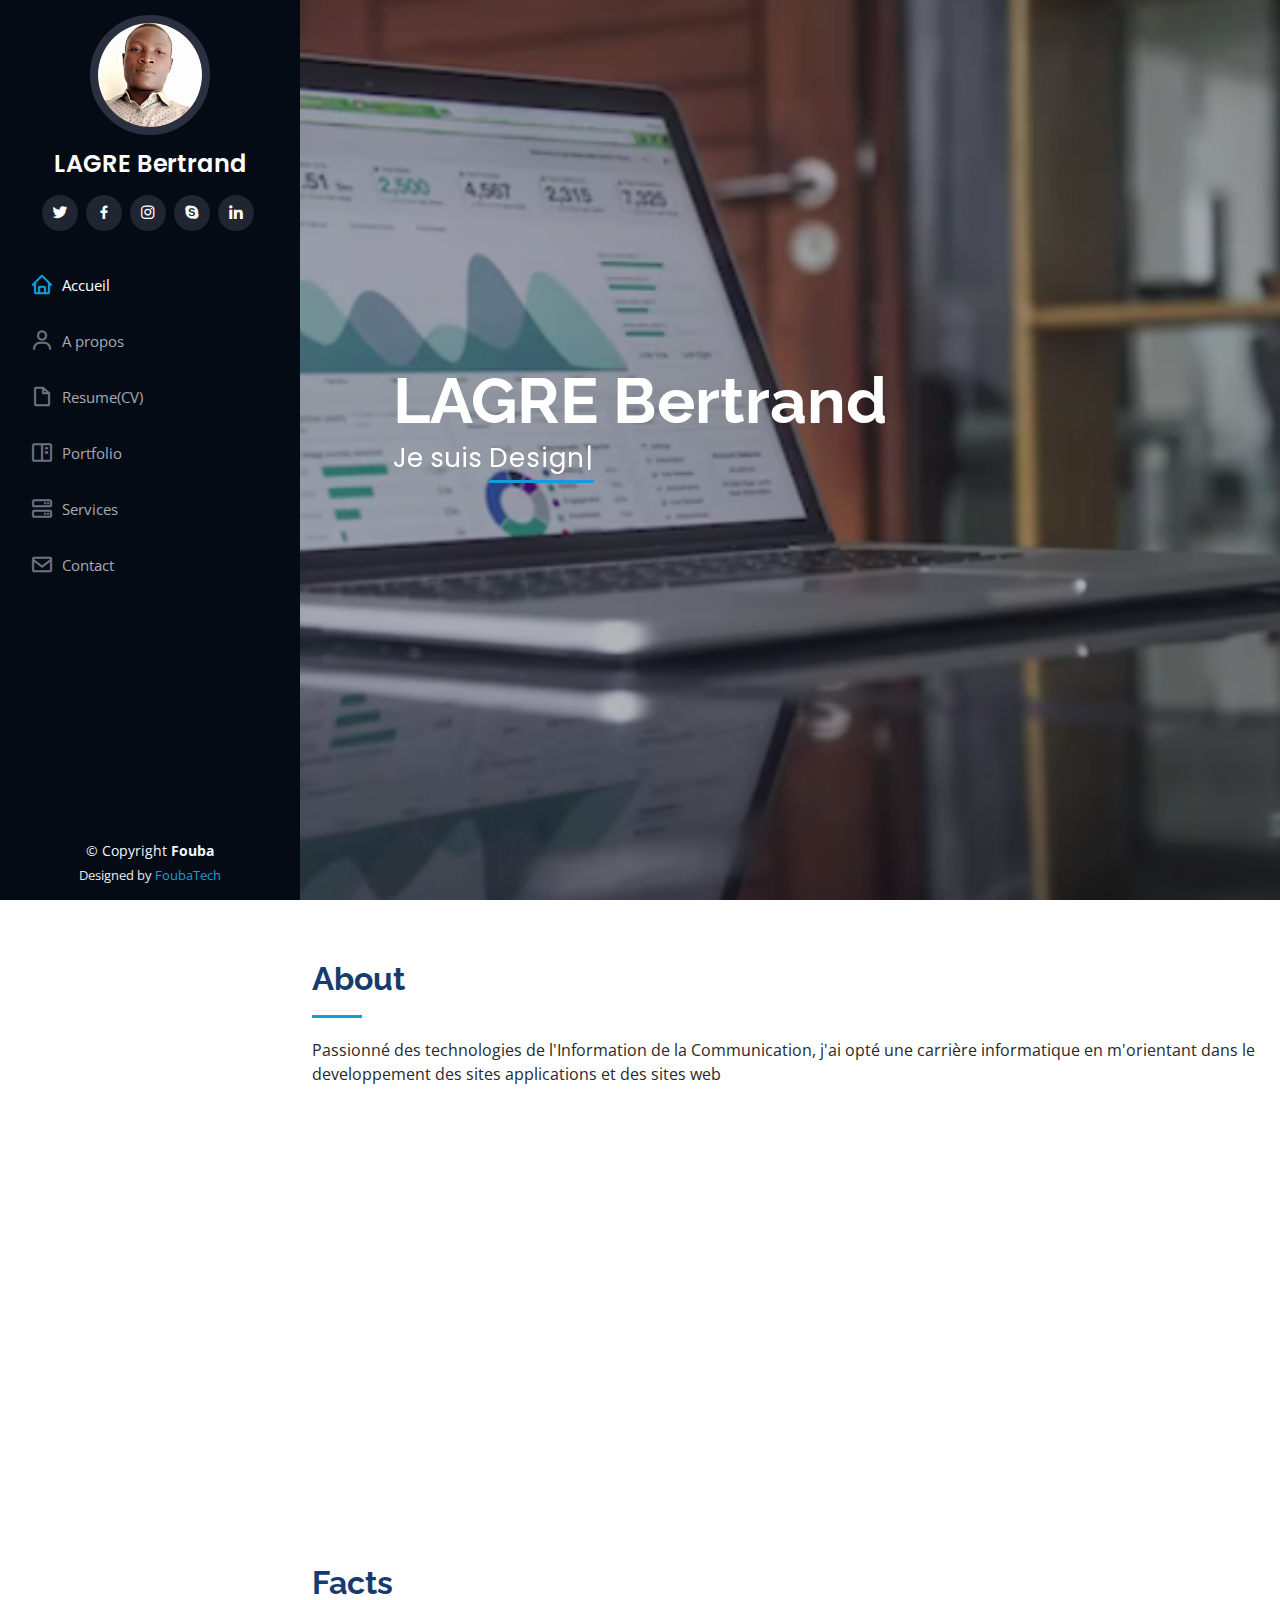
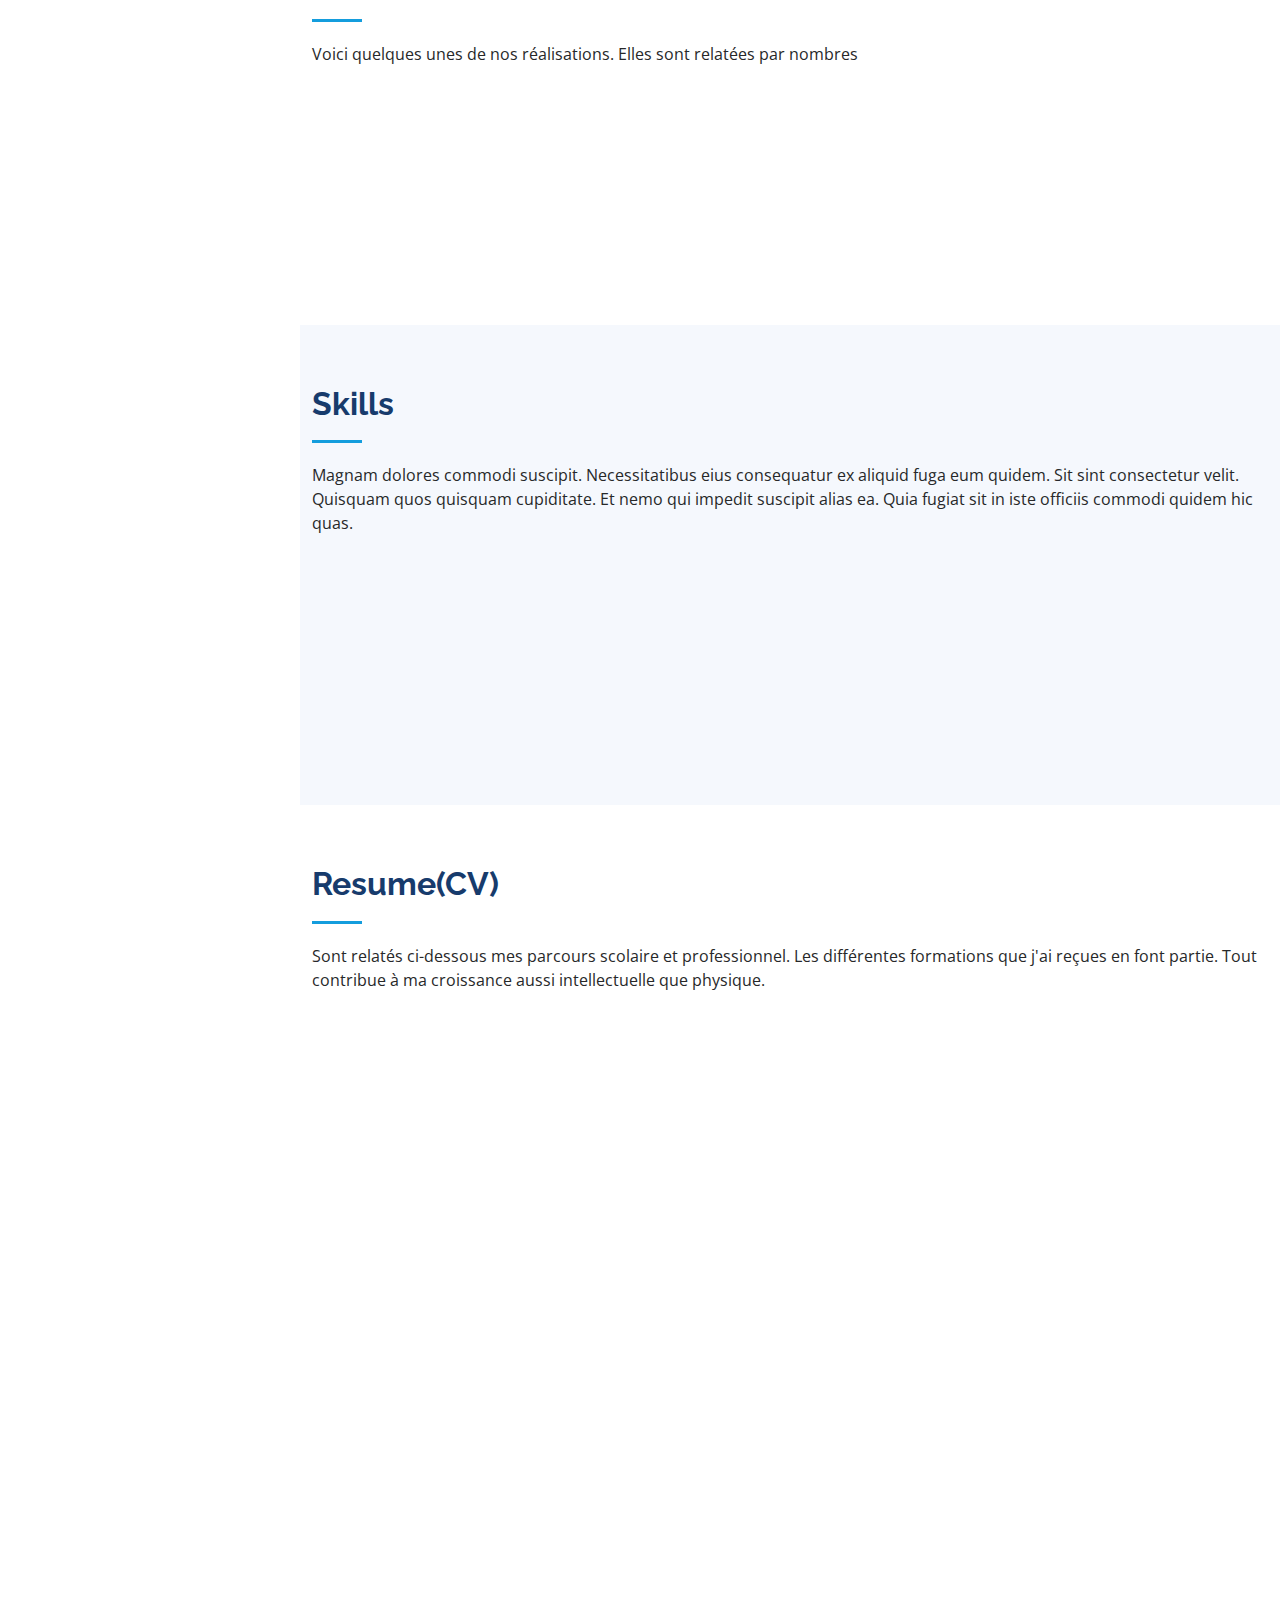
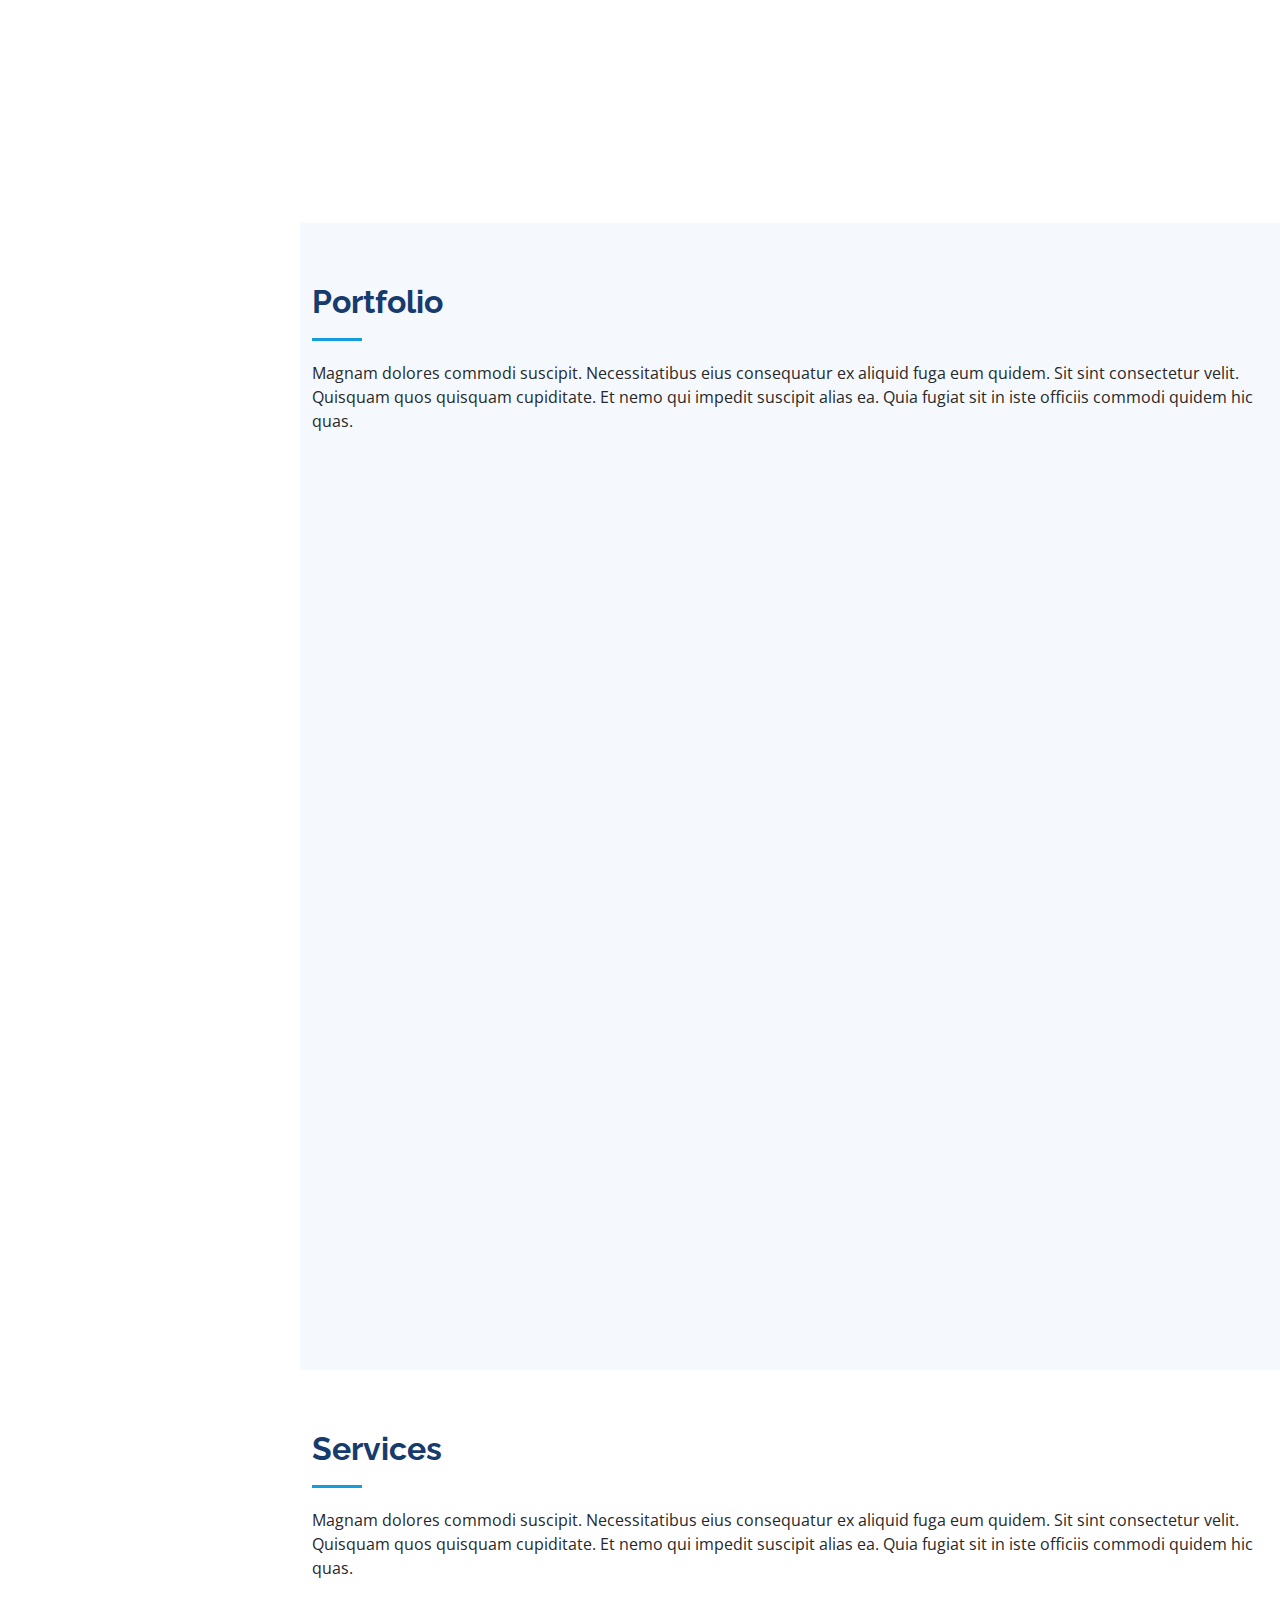
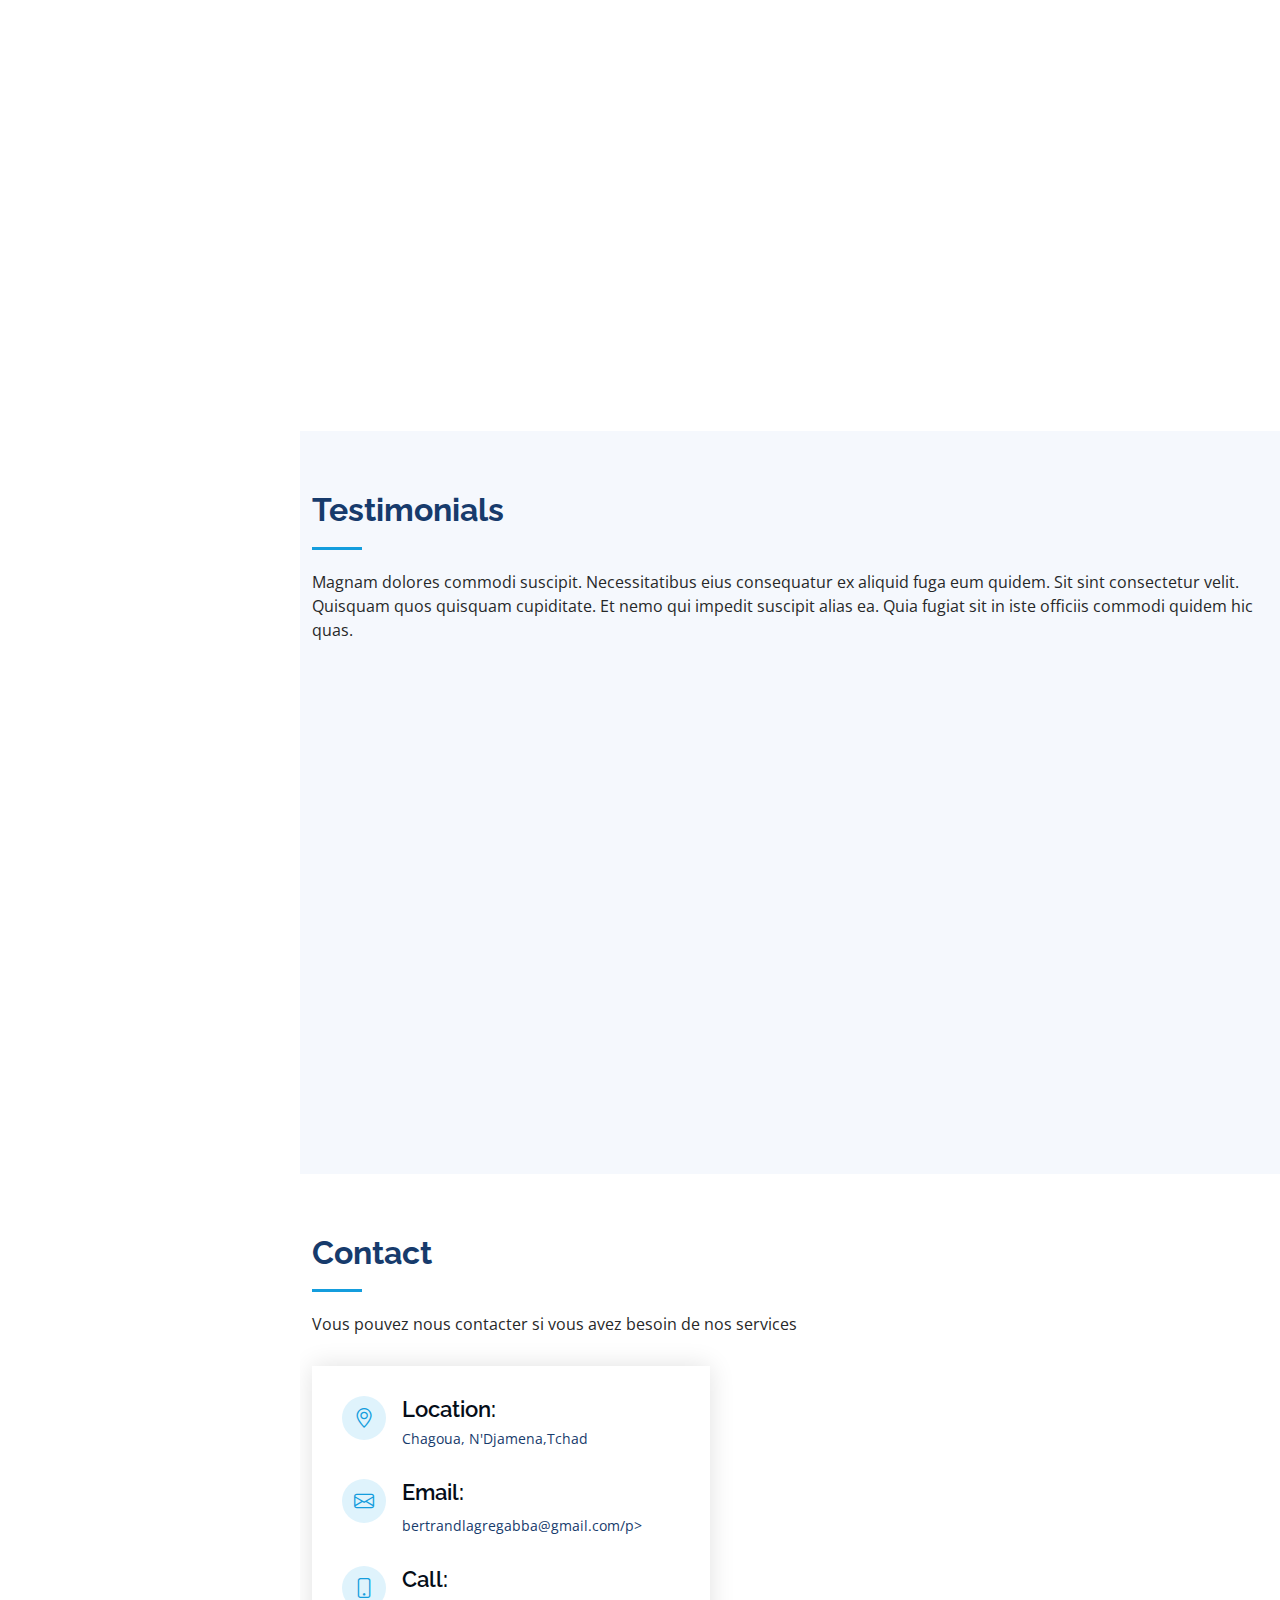
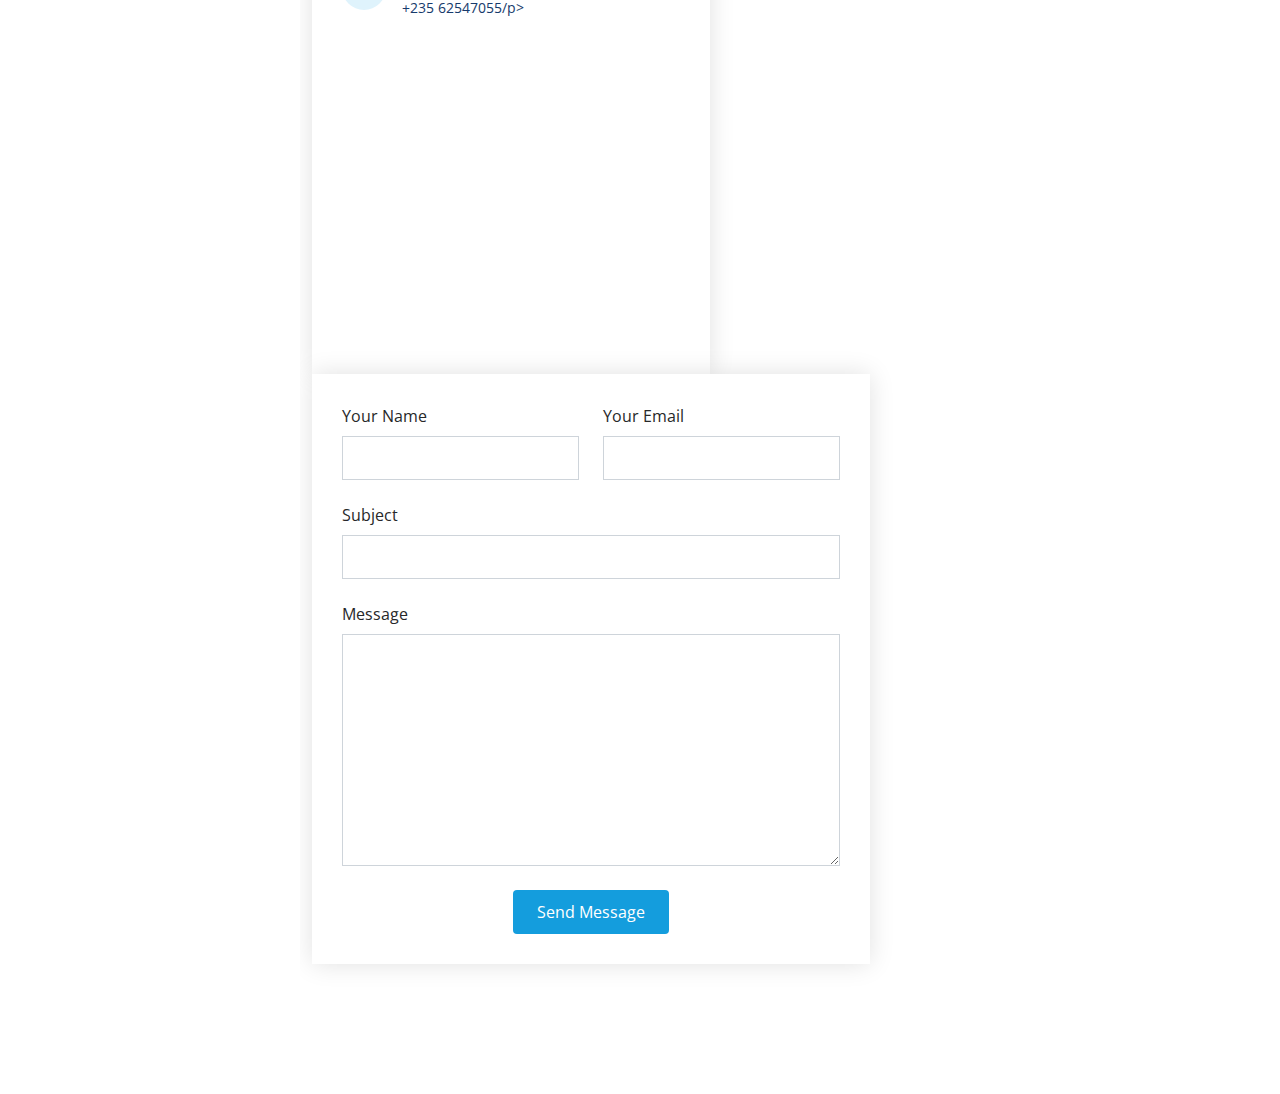
<file: index.html>
<!DOCTYPE html>
<html lang="en">

<head>
  <meta charset="utf-8">
  <meta content="width=device-width, initial-scale=1.0" name="viewport">

  <title>LAGRE-Page</title>
  <meta content="" name="description">
  <meta content="" name="keywords">

  <!-- Favicons -->
  <link href="assets/img/favicon.png" rel="icon">
  <link href="assets/img/apple-touch-icon.png" rel="apple-touch-icon">

  <!-- Google Fonts -->
  <link href="https://fonts.googleapis.com/css?family=Open+Sans:300,300i,400,400i,600,600i,700,700i|Raleway:300,300i,400,400i,500,500i,600,600i,700,700i|Poppins:300,300i,400,400i,500,500i,600,600i,700,700i" rel="stylesheet">

  <!-- Vendor CSS Files -->
  <link href="assets/vendor/aos/aos.css" rel="stylesheet">
  <link href="assets/vendor/bootstrap/css/bootstrap.min.css" rel="stylesheet">
  <link href="assets/vendor/bootstrap-icons/bootstrap-icons.css" rel="stylesheet">
  <link href="assets/vendor/boxicons/css/boxicons.min.css" rel="stylesheet">
  <link href="assets/vendor/glightbox/css/glightbox.min.css" rel="stylesheet">
  <link href="assets/vendor/swiper/swiper-bundle.min.css" rel="stylesheet">

  <!-- Template Main CSS File -->
  <link href="assets/css/style.css" rel="stylesheet">

  <!-- =======================================================
  * Template Name: iPortfolio - v3.10.0
  * Template URL: https://bootstrapmade.com/iportfolio-bootstrap-portfolio-websites-template/
  * Author: BootstrapMade.com
  * License: https://bootstrapmade.com/license/
  ======================================================== -->
</head>

<body>

  <!-- ======= Mobile nav toggle button ======= -->
  <i class="bi bi-list mobile-nav-toggle d-xl-none"></i>

  <!-- ======= Header ======= -->
  <header id="header">
    <div class="d-flex flex-column">

      <div class="profile">
        <img src="assets/img/profile-img.jpg" alt="" class="img-fluid rounded-circle">
        <h1 class="text-light"><a href="index.html">LAGRE Bertrand</a></h1>
        <div class="social-links mt-3 text-center">
          <a href="https://twitter.com/lagrebertrand" class="twitter"><i class="bx bxl-twitter"></i></a>
          <a href="https://www.facebook.com/bertrand.lagregabba" class="facebook"><i class="bx bxl-facebook"></i></a>
          <a href="#" class="instagram"><i class="bx bxl-instagram"></i></a>
          <a href="#" class="google-plus"><i class="bx bxl-skype"></i></a>
          <a href="https://td.linkedin.com/in/lagr%C3%A9-bertrand-271647238" class="linkedin"><i class="bx bxl-linkedin"></i></a>
        </div>
      </div>

      <nav id="navbar" class="nav-menu navbar">
        <ul>
          <li><a href="#hero" class="nav-link scrollto active"><i class="bx bx-home"></i> <span>Accueil</span></a></li>
          <li><a href="#about" class="nav-link scrollto"><i class="bx bx-user"></i> <span>A propos</span></a></li>
          <li><a href="#resume" class="nav-link scrollto"><i class="bx bx-file-blank"></i> <span>Resume(CV)</span></a></li>
          <li><a href="#portfolio" class="nav-link scrollto"><i class="bx bx-book-content"></i> <span>Portfolio</span></a></li>
          <li><a href="#services" class="nav-link scrollto"><i class="bx bx-server"></i> <span>Services</span></a></li>
          <li><a href="#contact" class="nav-link scrollto"><i class="bx bx-envelope"></i> <span>Contact</span></a></li>
        </ul>
      </nav><!-- .nav-menu -->
    </div>
  </header><!-- End Header -->

  <!-- ======= Hero Section ======= -->
  <section id="hero" class="d-flex flex-column justify-content-center align-items-center">
    <div class="hero-container" data-aos="fade-in">
      <h1>LAGRE Bertrand</h1>
      <p>Je suis  <span class="typed" data-typed-items="Designer, Developpeur, Freelancer"></span></p>
    </div>
  </section><!-- End Hero -->

  <main id="main">

    <!-- ======= About Section ======= -->
    <section id="about" class="about">
      <div class="container">

        <div class="section-title">
          <h2>About</h2>
          <p>Passionné des technologies de l'Information de la Communication, j'ai opté une carrière  informatique en m'orientant dans le developpement des sites applications et des sites web</p>
        </div>

        <div class="row">
          <div class="col-lg-4" data-aos="fade-right">
            <img src="assets/img/profile-img.jpg" class="img-fluid" alt="">
          </div>
          <div class="col-lg-8 pt-4 pt-lg-0 content" data-aos="fade-left">
            <h3>UI/UX Designer &amp; Web Developer.</h3>
            <p class="fst-italic">
              Votre image virtuelle est votre image réelle. J'ameliore votre image grâce à l'Infographie
              
            </p>
            <div class="row">
              <div class="col-lg-6">
                <ul>
                  <li><i class="bi bi-chevron-right"></i> <strong>Birthday:</strong> <span>2 November 1992</span></li>
                  <li><i class="bi bi-chevron-right"></i> <strong>Website:</strong> <span>www.example.com</span></li>
                  <li><i class="bi bi-chevron-right"></i> <strong>Phone:</strong> <span>+235 61547055</span></li>
                  <li><i class="bi bi-chevron-right"></i> <strong>City:</strong> <span>N'Djameba, CHAD</span></li>
                </ul>
              </div>
              <div class="col-lg-6">
                <ul>
                  <li><i class="bi bi-chevron-right"></i> <strong>Age:</strong> <span>23</span></li>
                  <li><i class="bi bi-chevron-right"></i> <strong>Degree:</strong> <span>Licence</span></li>
                  <li><i class="bi bi-chevron-right"></i> <strong>PhEmailone:</strong> <span>bertrandlagregabba@gmail.com</span></li>
                  <li><i class="bi bi-chevron-right"></i> <strong>Freelance:</strong> <span>Available</span></li>
                </ul>
              </div>
            </div>
            <p>
              La visibilité d'une entreprise sur le web est devenue une prioprité dans le monde des affaires. Nous sommes disponibles à vous faire un bon referencement web.
              Vous pouvez nous contacter.
             
            </p>
          </div>
        </div>

      </div>
    </section><!-- End About Section -->

    <!-- ======= Facts Section ======= -->
    <section id="facts" class="facts">
      <div class="container">

        <div class="section-title">
          <h2>Facts</h2>
          <p>Voici quelques unes de nos réalisations. Elles sont relatées par nombres</p>
        </div>

        <div class="row no-gutters">

          <div class="col-lg-3 col-md-6 d-md-flex align-items-md-stretch" data-aos="fade-up">
            <div class="count-box">
              <i class="bi bi-emoji-smile"></i>
              <span data-purecounter-start="0" data-purecounter-end="232" data-purecounter-duration="1" class="purecounter"></span>
              <p><strong>Happy Clients</strong> consequuntur quae</p>
            </div>
          </div>

          <div class="col-lg-3 col-md-6 d-md-flex align-items-md-stretch" data-aos="fade-up" data-aos-delay="100">
            <div class="count-box">
              <i class="bi bi-journal-richtext"></i>
              <span data-purecounter-start="0" data-purecounter-end="521" data-purecounter-duration="1" class="purecounter"></span>
              <p><strong>Projects</strong> adipisci atque cum quia aut</p>
            </div>
          </div>

          <div class="col-lg-3 col-md-6 d-md-flex align-items-md-stretch" data-aos="fade-up" data-aos-delay="200">
            <div class="count-box">
              <i class="bi bi-headset"></i>
              <span data-purecounter-start="0" data-purecounter-end="1453" data-purecounter-duration="1" class="purecounter"></span>
              <p><strong>Hours Of Support</strong> aut commodi quaerat</p>
            </div>
          </div>

          <div class="col-lg-3 col-md-6 d-md-flex align-items-md-stretch" data-aos="fade-up" data-aos-delay="300">
            <div class="count-box">
              <i class="bi bi-people"></i>
              <span data-purecounter-start="0" data-purecounter-end="32" data-purecounter-duration="1" class="purecounter"></span>
              <p><strong>Hard Workers</strong> rerum asperiores dolor</p>
            </div>
          </div>

        </div>

      </div>
    </section><!-- End Facts Section -->

    <!-- ======= Skills Section ======= -->
    <section id="skills" class="skills section-bg">
      <div class="container">

        <div class="section-title">
          <h2>Skills</h2>
          <p>Magnam dolores commodi suscipit. Necessitatibus eius consequatur ex aliquid fuga eum quidem. Sit sint consectetur velit. Quisquam quos quisquam cupiditate. Et nemo qui impedit suscipit alias ea. Quia fugiat sit in iste officiis commodi quidem hic quas.</p>
        </div>

        <div class="row skills-content">

          <div class="col-lg-6" data-aos="fade-up">

            <div class="progress">
              <span class="skill">HTML <i class="val">100%</i></span>
              <div class="progress-bar-wrap">
                <div class="progress-bar" role="progressbar" aria-valuenow="100" aria-valuemin="0" aria-valuemax="100"></div>
              </div>
            </div>

            <div class="progress">
              <span class="skill">CSS <i class="val">90%</i></span>
              <div class="progress-bar-wrap">
                <div class="progress-bar" role="progressbar" aria-valuenow="90" aria-valuemin="0" aria-valuemax="100"></div>
              </div>
            </div>

            <div class="progress">
              <span class="skill">JavaScript <i class="val">75%</i></span>
              <div class="progress-bar-wrap">
                <div class="progress-bar" role="progressbar" aria-valuenow="75" aria-valuemin="0" aria-valuemax="100"></div>
              </div>
            </div>

          </div>

          <div class="col-lg-6" data-aos="fade-up" data-aos-delay="100">

            <div class="progress">
              <span class="skill">Python<i class="val">70%</i></span>
              <div class="progress-bar-wrap">
                <div class="progress-bar" role="progressbar" aria-valuenow="80" aria-valuemin="0" aria-valuemax="100"></div>
              </div>
            </div>

            <div class="progress">
              <span class="skill">WordPress/CMS <i class="val">90%</i></span>
              <div class="progress-bar-wrap">
                <div class="progress-bar" role="progressbar" aria-valuenow="90" aria-valuemin="0" aria-valuemax="100"></div>
              </div>
            </div>

            <div class="progress">
              <span class="skill">Photoshop <i class="val">55%</i></span>
              <div class="progress-bar-wrap">
                <div class="progress-bar" role="progressbar" aria-valuenow="55" aria-valuemin="0" aria-valuemax="100"></div>
              </div>
            </div>

          </div>

        </div>

      </div>
    </section><!-- End Skills Section -->

    <!-- ======= Resume Section ======= -->
    <section id="resume" class="resume">
      <div class="container">

        <div class="section-title">
          <h2>Resume(CV)</h2>
          <p>Sont relatés ci-dessous mes parcours scolaire et professionnel.  Les différentes formations que j'ai reçues en font partie. Tout contribue à ma croissance aussi intellectuelle que physique.</p>
        </div>

        <div class="row">
          <div class="col-lg-6" data-aos="fade-up">
            <h3 class="resume-title">Sumary</h3>
            <div class="resume-item pb-0">
              <h4>LAGRE Bertrand</h4>
              <p><em>Titulaire de deux(02) en Génie Logiciel et Developpement de Données, j'ai un certificat internationnal reconnu par Simplon.Co dans le domainde des Sciences de données </em></p>
              <ul>
                <li>Portland par 127,Orlando, FL</li>
                <li>(123) 456-7891</li>
                <li>alice.barkley@example.com</li>
              </ul>
            </div>

            <h3 class="resume-title">Education</h3>
            <div class="resume-item">
              <h4>Licence en Data Developpement</h4>
              <h5>2022 - 2023</h5>
              <p><em>Université de N'Djamena</em></p>
              <p>Cette Licence est accopagnée d'un Certificat internationa de Simplon.Co</p>
            </div>
            <div class="resume-item">
              <h4>Licence en Génie Logiciel<h4>
              <h5>2018 - 2022</h5>
              <p><em>Ecole Nationale des TICS</em></p>
              <p>Ce diplôme est délivré par l'Ecole Nationale Supétieure des Technologies de l 'Information et de la Communication ( ENASTIC)</p>
            </div>
          </div>
          <div class="col-lg-6" data-aos="fade-up" data-aos-delay="100">
            <h3 class="resume-title">Professional Experience</h3>
            <div class="resume-item">
              <h4>Junior graphic design specialist</h4>
              <h5>2022 - 2023</h5>
              <p><em>N'Djamena,Chad </em></p>
              <ul>
                <li>J'ai efectué un stage proféssionnel de deux(02) dans la Communication Digiale</li>
          
                <li>Benevolat dans l'Infographie</li>
              </ul>
            </div>
            <div class="resume-item">
              <h4>Web developpement and database</h4>
              <h5>2021 - Present</h5>
              <p><em>Stage dans le developpement web, 2BeMalko</em></p>
              <ul>
                <li>Stage accadémisque à l'Agence Nationale des Titres Sécurisés</li>
                <li>Benevolat à l'ANATS</li>
               
              </ul>
            </div>
          </div>
        </div>

      </div>
    </section><!-- End Resume Section -->

    <!-- ======= Portfolio Section ======= -->
    <section id="portfolio" class="portfolio section-bg">
      <div class="container">

        <div class="section-title">
          <h2>Portfolio</h2>
          <p>Magnam dolores commodi suscipit. Necessitatibus eius consequatur ex aliquid fuga eum quidem. Sit sint consectetur velit. Quisquam quos quisquam cupiditate. Et nemo qui impedit suscipit alias ea. Quia fugiat sit in iste officiis commodi quidem hic quas.</p>
        </div>

        <div class="row" data-aos="fade-up">
          <div class="col-lg-12 d-flex justify-content-center">
            <ul id="portfolio-flters">
              <li data-filter="*" class="filter-active">All</li>
              <li data-filter=".filter-app">App</li>
              <li data-filter=".filter-card">Card</li>
              <li data-filter=".filter-web">Web</li>
            </ul>
          </div>
        </div>

        <div class="row portfolio-container" data-aos="fade-up" data-aos-delay="100">

          <div class="col-lg-4 col-md-6 portfolio-item filter-app">
            <div class="portfolio-wrap">
              <img src="assets/img/portfolio/portfolio-1.jpg" class="img-fluid" alt="">
              <div class="portfolio-links">
                <a href="assets/img/portfolio/portfolio-1.jpg" data-gallery="portfolioGallery" class="portfolio-lightbox" title="App 1"><i class="bx bx-plus"></i></a>
                <a href="portfolio-details.html" title="More Details"><i class="bx bx-link"></i></a>
              </div>
            </div>
          </div>

          <div class="col-lg-4 col-md-6 portfolio-item filter-web">
            <div class="portfolio-wrap">
              <img src="assets/img/portfolio/portfolio-2.jpg" class="img-fluid" alt="">
              <div class="portfolio-links">
                <a href="assets/img/portfolio/portfolio-2.jpg" data-gallery="portfolioGallery" class="portfolio-lightbox" title="Web 3"><i class="bx bx-plus"></i></a>
                <a href="portfolio-details.html" title="More Details"><i class="bx bx-link"></i></a>
              </div>
            </div>
          </div>

          <div class="col-lg-4 col-md-6 portfolio-item filter-app">
            <div class="portfolio-wrap">
              <img src="assets/img/portfolio/portfolio-3.jpg" class="img-fluid" alt="">
              <div class="portfolio-links">
                <a href="assets/img/portfolio/portfolio-3.jpg" data-gallery="portfolioGallery" class="portfolio-lightbox" title="App 2"><i class="bx bx-plus"></i></a>
                <a href="portfolio-details.html" title="More Details"><i class="bx bx-link"></i></a>
              </div>
            </div>
          </div>

          <div class="col-lg-4 col-md-6 portfolio-item filter-card">
            <div class="portfolio-wrap">
              <img src="assets/img/portfolio/portfolio-4.jpg" class="img-fluid" alt="">
              <div class="portfolio-links">
                <a href="assets/img/portfolio/portfolio-4.jpg" data-gallery="portfolioGallery" class="portfolio-lightbox" title="Card 2"><i class="bx bx-plus"></i></a>
                <a href="portfolio-details.html" title="More Details"><i class="bx bx-link"></i></a>
              </div>
            </div>
          </div>

          <div class="col-lg-4 col-md-6 portfolio-item filter-web">
            <div class="portfolio-wrap">
              <img src="assets/img/portfolio/portfolio-5.jpg" class="img-fluid" alt="">
              <div class="portfolio-links">
                <a href="assets/img/portfolio/portfolio-5.jpg" data-gallery="portfolioGallery" class="portfolio-lightbox" title="Web 2"><i class="bx bx-plus"></i></a>
                <a href="portfolio-details.html" title="More Details"><i class="bx bx-link"></i></a>
              </div>
            </div>
          </div>

          <div class="col-lg-4 col-md-6 portfolio-item filter-app">
            <div class="portfolio-wrap">
              <img src="assets/img/portfolio/portfolio-6.jpg" class="img-fluid" alt="">
              <div class="portfolio-links">
                <a href="assets/img/portfolio/portfolio-6.jpg" data-gallery="portfolioGallery" class="portfolio-lightbox" title="App 3"><i class="bx bx-plus"></i></a>
                <a href="portfolio-details.html" title="More Details"><i class="bx bx-link"></i></a>
              </div>
            </div>
          </div>

          <div class="col-lg-4 col-md-6 portfolio-item filter-card">
            <div class="portfolio-wrap">
              <img src="assets/img/portfolio/portfolio-7.jpg" class="img-fluid" alt="">
              <div class="portfolio-links">
                <a href="assets/img/portfolio/portfolio-7.jpg" data-gallery="portfolioGallery" class="portfolio-lightbox" title="Card 1"><i class="bx bx-plus"></i></a>
                <a href="portfolio-details.html" title="More Details"><i class="bx bx-link"></i></a>
              </div>
            </div>
          </div>

          <div class="col-lg-4 col-md-6 portfolio-item filter-card">
            <div class="portfolio-wrap">
              <img src="assets/img/portfolio/portfolio-8.jpg" class="img-fluid" alt="">
              <div class="portfolio-links">
                <a href="assets/img/portfolio/portfolio-8.jpg" data-gallery="portfolioGallery" class="portfolio-lightbox" title="Card 3"><i class="bx bx-plus"></i></a>
                <a href="portfolio-details.html" title="More Details"><i class="bx bx-link"></i></a>
              </div>
            </div>
          </div>

          <div class="col-lg-4 col-md-6 portfolio-item filter-web">
            <div class="portfolio-wrap">
              <img src="assets/img/portfolio/portfolio-9.jpg" class="img-fluid" alt="">
              <div class="portfolio-links">
                <a href="assets/img/portfolio/portfolio-9.jpg" data-gallery="portfolioGallery" class="portfolio-lightbox" title="Web 3"><i class="bx bx-plus"></i></a>
                <a href="portfolio-details.html" title="More Details"><i class="bx bx-link"></i></a>
              </div>
            </div>
          </div>

        </div>

      </div>
    </section><!-- End Portfolio Section -->

    <!-- ======= Services Section ======= -->
    <section id="services" class="services">
      <div class="container">

        <div class="section-title">
          <h2>Services</h2>
          <p>Magnam dolores commodi suscipit. Necessitatibus eius consequatur ex aliquid fuga eum quidem. Sit sint consectetur velit. Quisquam quos quisquam cupiditate. Et nemo qui impedit suscipit alias ea. Quia fugiat sit in iste officiis commodi quidem hic quas.</p>
        </div>

        <div class="row">
          <div class="col-lg-4 col-md-6 icon-box" data-aos="fade-up">
            <div class="icon"><i class="bi bi-briefcase"></i></div>
            <h4 class="title"><a href="">Lorem Ipsum</a></h4>
            <p class="description">Voluptatum deleniti atque corrupti quos dolores et quas molestias excepturi sint occaecati cupiditate non provident</p>
          </div>
          <div class="col-lg-4 col-md-6 icon-box" data-aos="fade-up" data-aos-delay="100">
            <div class="icon"><i class="bi bi-card-checklist"></i></div>
            <h4 class="title"><a href="">Dolor Sitema</a></h4>
            <p class="description">Minim veniam, quis nostrud exercitation ullamco laboris nisi ut aliquip ex ea commodo consequat tarad limino ata</p>
          </div>
          <div class="col-lg-4 col-md-6 icon-box" data-aos="fade-up" data-aos-delay="200">
            <div class="icon"><i class="bi bi-bar-chart"></i></div>
            <h4 class="title"><a href="">Sed ut perspiciatis</a></h4>
            <p class="description">Duis aute irure dolor in reprehenderit in voluptate velit esse cillum dolore eu fugiat nulla pariatur</p>
          </div>
          <div class="col-lg-4 col-md-6 icon-box" data-aos="fade-up" data-aos-delay="300">
            <div class="icon"><i class="bi bi-binoculars"></i></div>
            <h4 class="title"><a href="">Magni Dolores</a></h4>
            <p class="description">Excepteur sint occaecat cupidatat non proident, sunt in culpa qui officia deserunt mollit anim id est laborum</p>
          </div>
          <div class="col-lg-4 col-md-6 icon-box" data-aos="fade-up" data-aos-delay="400">
            <div class="icon"><i class="bi bi-brightness-high"></i></div>
            <h4 class="title"><a href="">Nemo Enim</a></h4>
            <p class="description">At vero eos et accusamus et iusto odio dignissimos ducimus qui blanditiis praesentium voluptatum deleniti atque</p>
          </div>
          <div class="col-lg-4 col-md-6 icon-box" data-aos="fade-up" data-aos-delay="500">
            <div class="icon"><i class="bi bi-calendar4-week"></i></div>
            <h4 class="title"><a href="">Eiusmod Tempor</a></h4>
            <p class="description">Et harum quidem rerum facilis est et expedita distinctio. Nam libero tempore, cum soluta nobis est eligendi</p>
          </div>
        </div>

      </div>
    </section><!-- End Services Section -->

    <!-- ======= Testimonials Section ======= -->
    <section id="testimonials" class="testimonials section-bg">
      <div class="container">

        <div class="section-title">
          <h2>Testimonials</h2>
          <p>Magnam dolores commodi suscipit. Necessitatibus eius consequatur ex aliquid fuga eum quidem. Sit sint consectetur velit. Quisquam quos quisquam cupiditate. Et nemo qui impedit suscipit alias ea. Quia fugiat sit in iste officiis commodi quidem hic quas.</p>
        </div>

        <div class="testimonials-slider swiper" data-aos="fade-up" data-aos-delay="100">
          <div class="swiper-wrapper">

            <div class="swiper-slide">
              <div class="testimonial-item" data-aos="fade-up">
                <p>
                  <i class="bx bxs-quote-alt-left quote-icon-left"></i>
                  Proin iaculis purus consequat sem cure digni ssim donec porttitora entum suscipit rhoncus. Accusantium quam, ultricies eget id, aliquam eget nibh et. Maecen aliquam, risus at semper.
                  <i class="bx bxs-quote-alt-right quote-icon-right"></i>
                </p>
                <img src="assets/img/testimonials/testimonials-1.jpg" class="testimonial-img" alt="">
                <h3>LAGRE Bertrand</h3>
                <h4>Ceo &amp; Founder</h4>
              </div>
            </div><!-- End testimonial item -->

            <div class="swiper-slide">
              <div class="testimonial-item" data-aos="fade-up" data-aos-delay="100">
                <p>
                  <i class="bx bxs-quote-alt-left quote-icon-left"></i>
                  Export tempor illum tamen malis malis eram quae irure esse labore quem cillum quid cillum eram malis quorum velit fore eram velit sunt aliqua noster fugiat irure amet legam anim culpa.
                  <i class="bx bxs-quote-alt-right quote-icon-right"></i>
                </p>
                <img src="assets/img/testimonials/testimonials-2.jpg" class="testimonial-img" alt="">
                <h3>LAGRE Bertrand</h3>
                <h4>Designer</h4>
              </div>
            </div><!-- End testimonial item -->

            <div class="swiper-slide">
              <div class="testimonial-item" data-aos="fade-up" data-aos-delay="200">
                <p>
                  <i class="bx bxs-quote-alt-left quote-icon-left"></i>
                  Enim nisi quem export duis labore cillum quae magna enim sint quorum nulla quem veniam duis minim tempor labore quem eram duis noster aute amet eram fore quis sint minim.
                  <i class="bx bxs-quote-alt-right quote-icon-right"></i>
                </p>
                <img src="assets/img/testimonials/testimonials-3.jpg" class="testimonial-img" alt="">
                <h3>LAGRE Bertrand</h3>
                <h4>Store Owner</h4>
              </div>
            </div><!-- End testimonial item -->

            <div class="swiper-slide">
              <div class="testimonial-item" data-aos="fade-up" data-aos-delay="300">
                <p>
                  <i class="bx bxs-quote-alt-left quote-icon-left"></i>
                  Fugiat enim eram quae cillum dolore dolor amet nulla culpa multos export minim fugiat minim velit minim dolor enim duis veniam ipsum anim magna sunt elit fore quem dolore labore illum veniam.
                  <i class="bx bxs-quote-alt-right quote-icon-right"></i>
                </p>
                <img src="assets/img/testimonials/testimonials-4.jpg" class="testimonial-img" alt="">
                <h3>LAGRE Bertrand</h3>
                <h4>Freelancer</h4>
              </div>
            </div><!-- End testimonial item -->

            <div class="swiper-slide">
              <div class="testimonial-item" data-aos="fade-up" data-aos-delay="400">
                <p>
                  <i class="bx bxs-quote-alt-left quote-icon-left"></i>
                  Quis quorum aliqua sint quem legam fore sunt eram irure aliqua veniam tempor noster veniam enim culpa labore duis sunt culpa nulla illum cillum fugiat legam esse veniam culpa fore nisi cillum quid.
                  <i class="bx bxs-quote-alt-right quote-icon-right"></i>
                </p>
                <img src="assets/img/testimonials/testimonials-5.jpg" class="testimonial-img" alt="">
                <h3>LAGRE Bertrand</h3>
                <h4>Entrepreneur</h4>
              </div>
            </div><!-- End testimonial item -->

          </div>
          <div class="swiper-pagination"></div>
        </div>

      </div>
    </section><!-- End Testimonials Section -->

    <!-- ======= Contact Section ======= -->
    <section id="contact" class="contact">
      <div class="container">

        <div class="section-title">
          <h2>Contact</h2>
          <p>Vous pouvez nous contacter si vous avez besoin de nos services</p>
        </div

        <div class="row" data-aos="fade-in">

          <div class="col-lg-5 d-flex align-items-stretch">
            <div class="info">
              <div class="address">
                <i class="bi bi-geo-alt"></i>
                <h4>Location:</h4>
                <p>Chagoua, N'Djamena,Tchad</p>
              </div>

              <div class="email">
                <i class="bi bi-envelope"></i>
                <h4>Email:</h4>
                <p>bertrandlagregabba@gmail.com/p>
              </div>

              <div class="phone">
                <i class="bi bi-phone"></i>
                <h4>Call:</h4>
                <p>+235 62547055/p>
              </div>

              <iframe src="https://www.google.com/maps/embed?pb=!1m14!1m8!1m3!1d12097.433213460943!2d-74.0062269!3d40.7101282!3m2!1i1024!2i768!4f13.1!3m3!1m2!1s0x0%3A0xb89d1fe6bc499443!2sDowntown+Conference+Center!5e0!3m2!1smk!2sbg!4v1539943755621" frameborder="0" style="border:0; width: 100%; height: 290px;" allowfullscreen></iframe>
            </div>

          </div>

          <div class="col-lg-7 mt-5 mt-lg-0 d-flex align-items-stretch">
            <form action="forms/contact.php" method="post" role="form" class="php-email-form">
              <div class="row">
                <div class="form-group col-md-6">
                  <label for="name">Your Name</label>
                  <input type="text" name="name" class="form-control" id="name" required>
                </div>
                <div class="form-group col-md-6">
                  <label for="name">Your Email</label>
                  <input type="email" class="form-control" name="email" id="email" required>
                </div>
              </div>
              <div class="form-group">
                <label for="name">Subject</label>
                <input type="text" class="form-control" name="subject" id="subject" required>
              </div>
              <div class="form-group">
                <label for="name">Message</label>
                <textarea class="form-control" name="message" rows="10" required></textarea>
              </div>
              <div class="my-3">
                <div class="loading">Loading</div>
                <div class="error-message"></div>
                <div class="sent-message">Your message has been sent. Thank you!</div>
              </div>
              <div class="text-center"><button type="submit">Send Message</button></div>
            </form>
          </div>

        </div>

      </div>
    </section><!-- End Contact Section -->

  </main><!-- End #main -->

  <!-- ======= Footer ======= -->
  <footer id="footer">
    <div class="container">
      <div class="copyright">
        &copy; Copyright <strong><span>Fouba</span></strong>
      </div>
      <div class="credits">
        <!-- All the links in the footer should remain intact. -->
        <!-- You can delete the links only if you purchased the pro version. -->
        <!-- Licensing information: https://bootstrapmade.com/license/ -->
        <!-- Purchase the pro version with working PHP/AJAX contact form: https://bootstrapmade.com/iportfolio-bootstrap-portfolio-websites-template/ -->
        Designed by <a href="https://foubadev.github.io/WebPage/">FoubaTech</a>
      </div>
    </div>
  </footer><!-- End  Footer -->

  <a href="#" class="back-to-top d-flex align-items-center justify-content-center"><i class="bi bi-arrow-up-short"></i></a>

  <!-- Vendor JS Files -->
  <script src="assets/vendor/purecounter/purecounter_vanilla.js"></script>
  <script src="assets/vendor/aos/aos.js"></script>
  <script src="assets/vendor/bootstrap/js/bootstrap.bundle.min.js"></script>
  <script src="assets/vendor/glightbox/js/glightbox.min.js"></script>
  <script src="assets/vendor/isotope-layout/isotope.pkgd.min.js"></script>
  <script src="assets/vendor/swiper/swiper-bundle.min.js"></script>
  <script src="assets/vendor/typed.js/typed.min.js"></script>
  <script src="assets/vendor/waypoints/noframework.waypoints.js"></script>
  <script src="assets/vendor/php-email-form/validate.js"></script>

  <!-- Template Main JS File -->
  <script src="assets/js/main.js"></script>

</body>

</html>
</file>
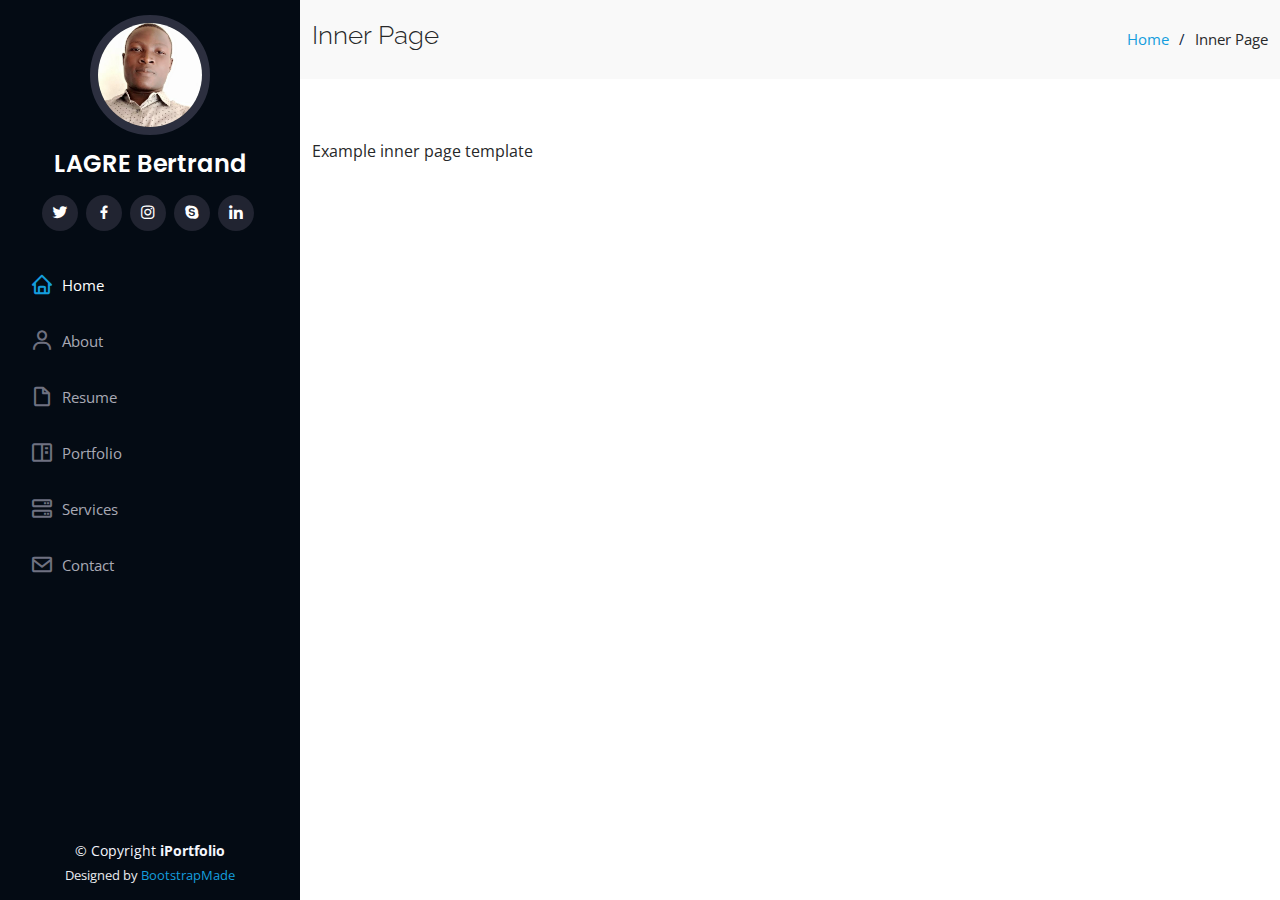
<file: inner-page.html>
<!DOCTYPE html>
<html lang="en">

<head>
  <meta charset="utf-8">
  <meta content="width=device-width, initial-scale=1.0" name="viewport">

  <title>Inner Page - iPortfolio Bootstrap Template</title>
  <meta content="" name="description">
  <meta content="" name="keywords">

  <!-- Favicons -->
  <link href="assets/img/favicon.png" rel="icon">
  <link href="assets/img/apple-touch-icon.png" rel="apple-touch-icon">

  <!-- Google Fonts -->
  <link href="https://fonts.googleapis.com/css?family=Open+Sans:300,300i,400,400i,600,600i,700,700i|Raleway:300,300i,400,400i,500,500i,600,600i,700,700i|Poppins:300,300i,400,400i,500,500i,600,600i,700,700i" rel="stylesheet">

  <!-- Vendor CSS Files -->
  <link href="assets/vendor/aos/aos.css" rel="stylesheet">
  <link href="assets/vendor/bootstrap/css/bootstrap.min.css" rel="stylesheet">
  <link href="assets/vendor/bootstrap-icons/bootstrap-icons.css" rel="stylesheet">
  <link href="assets/vendor/boxicons/css/boxicons.min.css" rel="stylesheet">
  <link href="assets/vendor/glightbox/css/glightbox.min.css" rel="stylesheet">
  <link href="assets/vendor/swiper/swiper-bundle.min.css" rel="stylesheet">

  <!-- Template Main CSS File -->
  <link href="assets/css/style.css" rel="stylesheet">

  <!-- =======================================================
  * Template Name: iPortfolio - v3.10.0
  * Template URL: https://bootstrapmade.com/iportfolio-bootstrap-portfolio-websites-template/
  * Author: BootstrapMade.com
  * License: https://bootstrapmade.com/license/
  ======================================================== -->
</head>

<body>

  <!-- ======= Mobile nav toggle button ======= -->
  <i class="bi bi-list mobile-nav-toggle d-xl-none"></i>

  <!-- ======= Header ======= -->
  <header id="header">
    <div class="d-flex flex-column">

      <div class="profile">
        <img src="assets/img/profile-img.jpg" alt="" class="img-fluid rounded-circle">
        <h1 class="text-light"><a href="index.html">LAGRE Bertrand</a></h1>
        <div class="social-links mt-3 text-center">
          <a href="#" class="twitter"><i class="bx bxl-twitter"></i></a>
          <a href="#" class="facebook"><i class="bx bxl-facebook"></i></a>
          <a href="#" class="instagram"><i class="bx bxl-instagram"></i></a>
          <a href="#" class="google-plus"><i class="bx bxl-skype"></i></a>
          <a href="#" class="linkedin"><i class="bx bxl-linkedin"></i></a>
        </div>
      </div>

      <nav id="navbar" class="nav-menu navbar">
        <ul>
          <li><a href="#hero" class="nav-link scrollto active"><i class="bx bx-home"></i> <span>Home</span></a></li>
          <li><a href="#about" class="nav-link scrollto"><i class="bx bx-user"></i> <span>About</span></a></li>
          <li><a href="#resume" class="nav-link scrollto"><i class="bx bx-file-blank"></i> <span>Resume</span></a></li>
          <li><a href="#portfolio" class="nav-link scrollto"><i class="bx bx-book-content"></i> <span>Portfolio</span></a></li>
          <li><a href="#services" class="nav-link scrollto"><i class="bx bx-server"></i> <span>Services</span></a></li>
          <li><a href="#contact" class="nav-link scrollto"><i class="bx bx-envelope"></i> <span>Contact</span></a></li>
        </ul>
      </nav><!-- .nav-menu -->
    </div>
  </header><!-- End Header -->

  <main id="main">

    <!-- ======= Breadcrumbs ======= -->
    <section class="breadcrumbs">
      <div class="container">

        <div class="d-flex justify-content-between align-items-center">
          <h2>Inner Page</h2>
          <ol>
            <li><a href="index.html">Home</a></li>
            <li>Inner Page</li>
          </ol>
        </div>

      </div>
    </section><!-- End Breadcrumbs -->

    <section class="inner-page">
      <div class="container">
        <p>
          Example inner page template
        </p>
      </div>
    </section>

  </main><!-- End #main -->

  <!-- ======= Footer ======= -->
  <footer id="footer">
    <div class="container">
      <div class="copyright">
        &copy; Copyright <strong><span>iPortfolio</span></strong>
      </div>
      <div class="credits">
        <!-- All the links in the footer should remain intact. -->
        <!-- You can delete the links only if you purchased the pro version. -->
        <!-- Licensing information: https://bootstrapmade.com/license/ -->
        <!-- Purchase the pro version with working PHP/AJAX contact form: https://bootstrapmade.com/iportfolio-bootstrap-portfolio-websites-template/ -->
        Designed by <a href="https://bootstrapmade.com/">BootstrapMade</a>
      </div>
    </div>
  </footer><!-- End  Footer -->

  <a href="#" class="back-to-top d-flex align-items-center justify-content-center"><i class="bi bi-arrow-up-short"></i></a>

  <!-- Vendor JS Files -->
  <script src="assets/vendor/purecounter/purecounter_vanilla.js"></script>
  <script src="assets/vendor/aos/aos.js"></script>
  <script src="assets/vendor/bootstrap/js/bootstrap.bundle.min.js"></script>
  <script src="assets/vendor/glightbox/js/glightbox.min.js"></script>
  <script src="assets/vendor/isotope-layout/isotope.pkgd.min.js"></script>
  <script src="assets/vendor/swiper/swiper-bundle.min.js"></script>
  <script src="assets/vendor/typed.js/typed.min.js"></script>
  <script src="assets/vendor/waypoints/noframework.waypoints.js"></script>
  <script src="assets/vendor/php-email-form/validate.js"></script>

  <!-- Template Main JS File -->
  <script src="assets/js/main.js"></script>

</body>

</html>
</file>
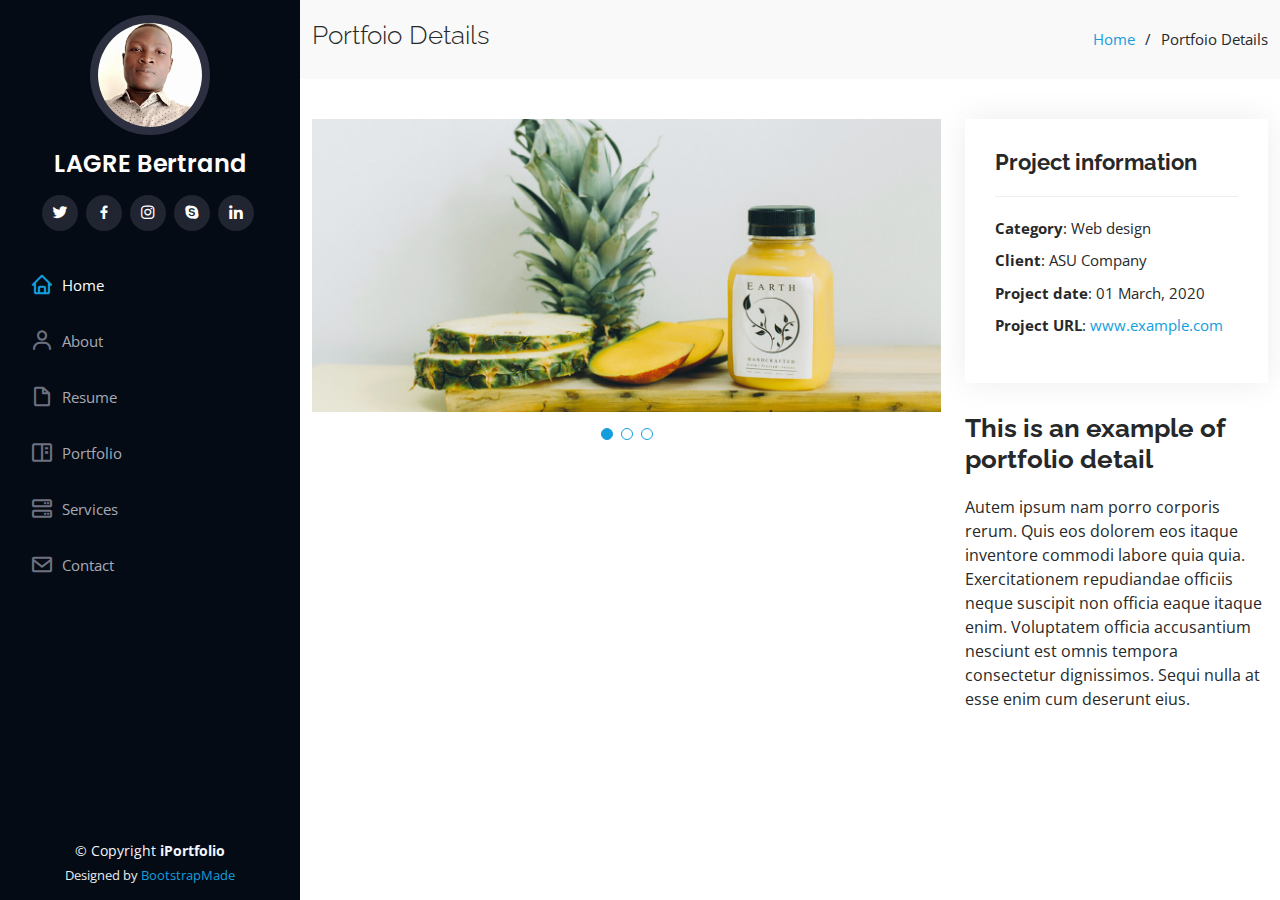
<file: portfolio-details.html>
<!DOCTYPE html>
<html lang="en">

<head>
  <meta charset="utf-8">
  <meta content="width=device-width, initial-scale=1.0" name="viewport">

  <title>Portfolio Details - iPortfolio Bootstrap Template</title>
  <meta content="" name="description">
  <meta content="" name="keywords">

  <!-- Favicons -->
  <link href="assets/img/favicon.png" rel="icon">
  <link href="assets/img/apple-touch-icon.png" rel="apple-touch-icon">

  <!-- Google Fonts -->
  <link href="https://fonts.googleapis.com/css?family=Open+Sans:300,300i,400,400i,600,600i,700,700i|Raleway:300,300i,400,400i,500,500i,600,600i,700,700i|Poppins:300,300i,400,400i,500,500i,600,600i,700,700i" rel="stylesheet">

  <!-- Vendor CSS Files -->
  <link href="assets/vendor/aos/aos.css" rel="stylesheet">
  <link href="assets/vendor/bootstrap/css/bootstrap.min.css" rel="stylesheet">
  <link href="assets/vendor/bootstrap-icons/bootstrap-icons.css" rel="stylesheet">
  <link href="assets/vendor/boxicons/css/boxicons.min.css" rel="stylesheet">
  <link href="assets/vendor/glightbox/css/glightbox.min.css" rel="stylesheet">
  <link href="assets/vendor/swiper/swiper-bundle.min.css" rel="stylesheet">

  <!-- Template Main CSS File -->
  <link href="assets/css/style.css" rel="stylesheet">

  <!-- =======================================================
  * Template Name: iPortfolio - v3.10.0
  * Template URL: https://bootstrapmade.com/iportfolio-bootstrap-portfolio-websites-template/
  * Author: BootstrapMade.com
  * License: https://bootstrapmade.com/license/
  ======================================================== -->
</head>

<body>

  <!-- ======= Mobile nav toggle button ======= -->
  <i class="bi bi-list mobile-nav-toggle d-xl-none"></i>

  <!-- ======= Header ======= -->
  <header id="header">
    <div class="d-flex flex-column">

      <div class="profile">
        <img src="assets/img/profile-img.jpg" alt="" class="img-fluid rounded-circle">
        <h1 class="text-light"><a href="index.html">LAGRE Bertrand</a></h1>
        <div class="social-links mt-3 text-center">
          <a href="#" class="twitter"><i class="bx bxl-twitter"></i></a>
          <a href="#" class="facebook"><i class="bx bxl-facebook"></i></a>
          <a href="#" class="instagram"><i class="bx bxl-instagram"></i></a>
          <a href="#" class="google-plus"><i class="bx bxl-skype"></i></a>
          <a href="#" class="linkedin"><i class="bx bxl-linkedin"></i></a>
        </div>
      </div>

      <nav id="navbar" class="nav-menu navbar">
        <ul>
          <li><a href="#hero" class="nav-link scrollto active"><i class="bx bx-home"></i> <span>Home</span></a></li>
          <li><a href="#about" class="nav-link scrollto"><i class="bx bx-user"></i> <span>About</span></a></li>
          <li><a href="#resume" class="nav-link scrollto"><i class="bx bx-file-blank"></i> <span>Resume</span></a></li>
          <li><a href="#portfolio" class="nav-link scrollto"><i class="bx bx-book-content"></i> <span>Portfolio</span></a></li>
          <li><a href="#services" class="nav-link scrollto"><i class="bx bx-server"></i> <span>Services</span></a></li>
          <li><a href="#contact" class="nav-link scrollto"><i class="bx bx-envelope"></i> <span>Contact</span></a></li>
        </ul>
      </nav><!-- .nav-menu -->
    </div>
  </header><!-- End Header -->

  <main id="main">

    <!-- ======= Breadcrumbs ======= -->
    <section id="breadcrumbs" class="breadcrumbs">
      <div class="container">

        <div class="d-flex justify-content-between align-items-center">
          <h2>Portfoio Details</h2>
          <ol>
            <li><a href="index.html">Home</a></li>
            <li>Portfoio Details</li>
          </ol>
        </div>

      </div>
    </section><!-- End Breadcrumbs -->

    <!-- ======= Portfolio Details Section ======= -->
    <section id="portfolio-details" class="portfolio-details">
      <div class="container">

        <div class="row gy-4">

          <div class="col-lg-8">
            <div class="portfolio-details-slider swiper">
              <div class="swiper-wrapper align-items-center">

                <div class="swiper-slide">
                  <img src="assets/img/portfolio/portfolio-details-1.jpg" alt="">
                </div>

                <div class="swiper-slide">
                  <img src="assets/img/portfolio/portfolio-details-2.jpg" alt="">
                </div>

                <div class="swiper-slide">
                  <img src="assets/img/portfolio/portfolio-details-3.jpg" alt="">
                </div>

              </div>
              <div class="swiper-pagination"></div>
            </div>
          </div>

          <div class="col-lg-4">
            <div class="portfolio-info">
              <h3>Project information</h3>
              <ul>
                <li><strong>Category</strong>: Web design</li>
                <li><strong>Client</strong>: ASU Company</li>
                <li><strong>Project date</strong>: 01 March, 2020</li>
                <li><strong>Project URL</strong>: <a href="#">www.example.com</a></li>
              </ul>
            </div>
            <div class="portfolio-description">
              <h2>This is an example of portfolio detail</h2>
              <p>
                Autem ipsum nam porro corporis rerum. Quis eos dolorem eos itaque inventore commodi labore quia quia. Exercitationem repudiandae officiis neque suscipit non officia eaque itaque enim. Voluptatem officia accusantium nesciunt est omnis tempora consectetur dignissimos. Sequi nulla at esse enim cum deserunt eius.
              </p>
            </div>
          </div>

        </div>

      </div>
    </section><!-- End Portfolio Details Section -->

  </main><!-- End #main -->

  <!-- ======= Footer ======= -->
  <footer id="footer">
    <div class="container">
      <div class="copyright">
        &copy; Copyright <strong><span>iPortfolio</span></strong>
      </div>
      <div class="credits">
        <!-- All the links in the footer should remain intact. -->
        <!-- You can delete the links only if you purchased the pro version. -->
        <!-- Licensing information: https://bootstrapmade.com/license/ -->
        <!-- Purchase the pro version with working PHP/AJAX contact form: https://bootstrapmade.com/iportfolio-bootstrap-portfolio-websites-template/ -->
        Designed by <a href="https://bootstrapmade.com/">BootstrapMade</a>
      </div>
    </div>
  </footer><!-- End  Footer -->

  <a href="#" class="back-to-top d-flex align-items-center justify-content-center"><i class="bi bi-arrow-up-short"></i></a>

  <!-- Vendor JS Files -->
  <script src="assets/vendor/purecounter/purecounter_vanilla.js"></script>
  <script src="assets/vendor/aos/aos.js"></script>
  <script src="assets/vendor/bootstrap/js/bootstrap.bundle.min.js"></script>
  <script src="assets/vendor/glightbox/js/glightbox.min.js"></script>
  <script src="assets/vendor/isotope-layout/isotope.pkgd.min.js"></script>
  <script src="assets/vendor/swiper/swiper-bundle.min.js"></script>
  <script src="assets/vendor/typed.js/typed.min.js"></script>
  <script src="assets/vendor/waypoints/noframework.waypoints.js"></script>
  <script src="assets/vendor/php-email-form/validate.js"></script>

  <!-- Template Main JS File -->
  <script src="assets/js/main.js"></script>

</body>

</html>
</file>
<file: assets/css/style.css>
/**
* Template Name: iPortfolio - v3.10.0
* Template URL: https://bootstrapmade.com/iportfolio-bootstrap-portfolio-websites-template/
* Author: BootstrapMade.com
* License: https://bootstrapmade.com/license/
*/

/*--------------------------------------------------------------
# General
--------------------------------------------------------------*/
body {
  font-family: "Open Sans", sans-serif;
  color: #272829;
}

a {
  color: #149ddd;
  text-decoration: none;
}

a:hover {
  color: #37b3ed;
  text-decoration: none;
}

h1,
h2,
h3,
h4,
h5,
h6 {
  font-family: "Raleway", sans-serif;
}

/*--------------------------------------------------------------
# Back to top button
--------------------------------------------------------------*/
.back-to-top {
  position: fixed;
  visibility: hidden;
  opacity: 0;
  right: 15px;
  bottom: 15px;
  z-index: 996;
  background: #149ddd;
  width: 40px;
  height: 40px;
  border-radius: 50px;
  transition: all 0.4s;
}

.back-to-top i {
  font-size: 28px;
  color: #fff;
  line-height: 0;
}

.back-to-top:hover {
  background: #2eafec;
  color: #fff;
}

.back-to-top.active {
  visibility: visible;
  opacity: 1;
}

/*--------------------------------------------------------------
# Header
--------------------------------------------------------------*/
#header {
  position: fixed;
  top: 0;
  left: 0;
  bottom: 0;
  width: 300px;
  transition: all ease-in-out 0.5s;
  z-index: 9997;
  transition: all 0.5s;
  padding: 0 15px;
  background: #040b14;
  overflow-y: auto;
}

#header .profile img {
  margin: 15px auto;
  display: block;
  width: 120px;
  border: 8px solid #2c2f3f;
}

#header .profile h1 {
  font-size: 24px;
  margin: 0;
  padding: 0;
  font-weight: 600;
  -moz-text-align-last: center;
  text-align-last: center;
  font-family: "Poppins", sans-serif;
}

#header .profile h1 a,
#header .profile h1 a:hover {
  color: #fff;
  text-decoration: none;
}

#header .profile .social-links a {
  font-size: 18px;
  display: inline-block;
  background: #212431;
  color: #fff;
  line-height: 1;
  padding: 8px 0;
  margin-right: 4px;
  border-radius: 50%;
  text-align: center;
  width: 36px;
  height: 36px;
  transition: 0.3s;
}

#header .profile .social-links a:hover {
  background: #149ddd;
  color: #fff;
  text-decoration: none;
}

#main {
  margin-left: 300px;
}

@media (max-width: 1199px) {
  #header {
    left: -300px;
  }

  #main {
    margin-left: 0;
  }
}

/*--------------------------------------------------------------
# Navigation Menu
--------------------------------------------------------------*/
/* Desktop Navigation */
.nav-menu {
  padding: 30px 0 0 0;
}

.nav-menu * {
  margin: 0;
  padding: 0;
  list-style: none;
}

.nav-menu>ul>li {
  position: relative;
  white-space: nowrap;
}

.nav-menu a,
.nav-menu a:focus {
  display: flex;
  align-items: center;
  color: #a8a9b4;
  padding: 12px 15px;
  margin-bottom: 8px;
  transition: 0.3s;
  font-size: 15px;
}

.nav-menu a i,
.nav-menu a:focus i {
  font-size: 24px;
  padding-right: 8px;
  color: #6f7180;
}

.nav-menu a:hover,
.nav-menu .active,
.nav-menu .active:focus,
.nav-menu li:hover>a {
  text-decoration: none;
  color: #fff;
}

.nav-menu a:hover i,
.nav-menu .active i,
.nav-menu .active:focus i,
.nav-menu li:hover>a i {
  color: #149ddd;
}

/* Mobile Navigation */
.mobile-nav-toggle {
  position: fixed;
  right: 15px;
  top: 15px;
  z-index: 9998;
  border: 0;
  font-size: 24px;
  transition: all 0.4s;
  outline: none !important;
  background-color: #149ddd;
  color: #fff;
  width: 40px;
  height: 40px;
  display: inline-flex;
  align-items: center;
  justify-content: center;
  line-height: 0;
  border-radius: 50px;
  cursor: pointer;
}

.mobile-nav-active {
  overflow: hidden;
}

.mobile-nav-active #header {
  left: 0;
}

/*--------------------------------------------------------------
# Hero Section
--------------------------------------------------------------*/
#hero {
  width: 100%;
  height: 100vh;
  background: url("../img/hero-bg.png") top center;
  background-size: cover;
}

#hero:before {
  content: "";
  background: rgba(5, 13, 24, 0.3);
  position: absolute;
  bottom: 0;
  top: 0;
  left: 0;
  right: 0;
  z-index: 1;
}

#hero .hero-container {
  position: relative;
  z-index: 2;
  min-width: 300px;
}

#hero h1 {
  margin: 0 0 10px 0;
  font-size: 64px;
  font-weight: 700;
  line-height: 56px;
  color: #fff;
}

#hero p {
  color: #fff;
  margin-bottom: 50px;
  font-size: 26px;
  font-family: "Poppins", sans-serif;
}

#hero p span {
  color: #fff;
  padding-bottom: 4px;
  letter-spacing: 1px;
  border-bottom: 3px solid #149ddd;
}

@media (min-width: 1024px) {
  #hero {
    background-attachment: fixed;
  }
}

@media (max-width: 768px) {
  #hero h1 {
    font-size: 28px;
    line-height: 36px;
  }

  #hero h2 {
    font-size: 18px;
    line-height: 24px;
    margin-bottom: 30px;
  }
}

/*--------------------------------------------------------------
# Sections General
--------------------------------------------------------------*/
section {
  padding: 60px 0;
  overflow: hidden;
}

.section-bg {
  background: #f5f8fd;
}

.section-title {
  padding-bottom: 30px;
}

.section-title h2 {
  font-size: 32px;
  font-weight: bold;
  margin-bottom: 20px;
  padding-bottom: 20px;
  position: relative;
  color: #173b6c;
}

.section-title h2::after {
  content: "";
  position: absolute;
  display: block;
  width: 50px;
  height: 3px;
  background: #149ddd;
  bottom: 0;
  left: 0;
}

.section-title p {
  margin-bottom: 0;
}

/*--------------------------------------------------------------
# About
--------------------------------------------------------------*/
.about .content h3 {
  font-weight: 700;
  font-size: 26px;
  color: #173b6c;
}

.about .content ul {
  list-style: none;
  padding: 0;
}

.about .content ul li {
  margin-bottom: 20px;
  display: flex;
  align-items: center;
}

.about .content ul strong {
  margin-right: 10px;
}

.about .content ul i {
  font-size: 16px;
  margin-right: 5px;
  color: #149ddd;
  line-height: 0;
}

.about .content p:last-child {
  margin-bottom: 0;
}

/*--------------------------------------------------------------
# Facts
--------------------------------------------------------------*/
.facts {
  padding-bottom: 30px;
}

.facts .count-box {
  padding: 30px;
  width: 100%;
}

.facts .count-box i {
  display: block;
  font-size: 44px;
  color: #149ddd;
  float: left;
  line-height: 0;
}

.facts .count-box span {
  font-size: 48px;
  line-height: 40px;
  display: block;
  font-weight: 700;
  color: #050d18;
  margin-left: 60px;
}

.facts .count-box p {
  padding: 15px 0 0 0;
  margin: 0 0 0 60px;
  font-family: "Raleway", sans-serif;
  font-size: 14px;
  color: #122f57;
}

.facts .count-box a {
  font-weight: 600;
  display: block;
  margin-top: 20px;
  color: #122f57;
  font-size: 15px;
  font-family: "Poppins", sans-serif;
  transition: ease-in-out 0.3s;
}

.facts .count-box a:hover {
  color: #1f5297;
}

/*--------------------------------------------------------------
# Akills
--------------------------------------------------------------*/
.skills .progress {
  height: 60px;
  display: block;
  background: none;
  border-radius: 0;
}

.skills .progress .skill {
  padding: 0;
  margin: 0 0 6px 0;
  text-transform: uppercase;
  display: block;
  font-weight: 600;
  font-family: "Poppins", sans-serif;
  color: #050d18;
}

.skills .progress .skill .val {
  float: right;
  font-style: normal;
}

.skills .progress-bar-wrap {
  background: #dce8f8;
  height: 10px;
}

.skills .progress-bar {
  width: 1px;
  height: 10px;
  transition: 0.9s;
  background-color: #149ddd;
}

/*--------------------------------------------------------------
# Resume
--------------------------------------------------------------*/
.resume .resume-title {
  font-size: 26px;
  font-weight: 700;
  margin-top: 20px;
  margin-bottom: 20px;
  color: #050d18;
}

.resume .resume-item {
  padding: 0 0 20px 20px;
  margin-top: -2px;
  border-left: 2px solid #1f5297;
  position: relative;
}

.resume .resume-item h4 {
  line-height: 18px;
  font-size: 18px;
  font-weight: 600;
  text-transform: uppercase;
  font-family: "Poppins", sans-serif;
  color: #050d18;
  margin-bottom: 10px;
}

.resume .resume-item h5 {
  font-size: 16px;
  background: #e4edf9;
  padding: 5px 15px;
  display: inline-block;
  font-weight: 600;
  margin-bottom: 10px;
}

.resume .resume-item ul {
  padding-left: 20px;
}

.resume .resume-item ul li {
  padding-bottom: 10px;
}

.resume .resume-item:last-child {
  padding-bottom: 0;
}

.resume .resume-item::before {
  content: "";
  position: absolute;
  width: 16px;
  height: 16px;
  border-radius: 50px;
  left: -9px;
  top: 0;
  background: #fff;
  border: 2px solid #1f5297;
}

/*--------------------------------------------------------------
# Portfolio
--------------------------------------------------------------*/
.portfolio .portfolio-item {
  margin-bottom: 30px;
}

.portfolio #portfolio-flters {
  padding: 0;
  margin: 0 auto 35px auto;
  list-style: none;
  text-align: center;
  background: #fff;
  border-radius: 50px;
  padding: 2px 15px;
}

.portfolio #portfolio-flters li {
  cursor: pointer;
  display: inline-block;
  padding: 10px 15px 8px 15px;
  font-size: 14px;
  font-weight: 600;
  line-height: 1;
  text-transform: uppercase;
  color: #272829;
  margin-bottom: 5px;
  transition: all 0.3s ease-in-out;
}

.portfolio #portfolio-flters li:hover,
.portfolio #portfolio-flters li.filter-active {
  color: #149ddd;
}

.portfolio #portfolio-flters li:last-child {
  margin-right: 0;
}

.portfolio .portfolio-wrap {
  transition: 0.3s;
  position: relative;
  overflow: hidden;
  z-index: 1;
}

.portfolio .portfolio-wrap::before {
  content: "";
  background: rgba(255, 255, 255, 0.5);
  position: absolute;
  left: 0;
  right: 0;
  top: 0;
  bottom: 0;
  transition: all ease-in-out 0.3s;
  z-index: 2;
  opacity: 0;
}

.portfolio .portfolio-wrap .portfolio-links {
  opacity: 1;
  left: 0;
  right: 0;
  bottom: -60px;
  z-index: 3;
  position: absolute;
  transition: all ease-in-out 0.3s;
  display: flex;
  justify-content: center;
}

.portfolio .portfolio-wrap .portfolio-links a {
  color: #fff;
  font-size: 28px;
  text-align: center;
  background: rgba(20, 157, 221, 0.75);
  transition: 0.3s;
  width: 50%;
}

.portfolio .portfolio-wrap .portfolio-links a:hover {
  background: rgba(20, 157, 221, 0.95);
}

.portfolio .portfolio-wrap .portfolio-links a+a {
  border-left: 1px solid #37b3ed;
}

.portfolio .portfolio-wrap:hover::before {
  top: 0;
  left: 0;
  right: 0;
  bottom: 0;
  opacity: 1;
}

.portfolio .portfolio-wrap:hover .portfolio-links {
  opacity: 1;
  bottom: 0;
}

/*--------------------------------------------------------------
# Portfolio Details
--------------------------------------------------------------*/
.portfolio-details {
  padding-top: 40px;
}

.portfolio-details .portfolio-details-slider img {
  width: 100%;
}

.portfolio-details .portfolio-details-slider .swiper-pagination {
  margin-top: 20px;
  position: relative;
}

.portfolio-details .portfolio-details-slider .swiper-pagination .swiper-pagination-bullet {
  width: 12px;
  height: 12px;
  background-color: #fff;
  opacity: 1;
  border: 1px solid #149ddd;
}

.portfolio-details .portfolio-details-slider .swiper-pagination .swiper-pagination-bullet-active {
  background-color: #149ddd;
}

.portfolio-details .portfolio-info {
  padding: 30px;
  box-shadow: 0px 0 30px rgba(5, 13, 24, 0.08);
}

.portfolio-details .portfolio-info h3 {
  font-size: 22px;
  font-weight: 700;
  margin-bottom: 20px;
  padding-bottom: 20px;
  border-bottom: 1px solid #eee;
}

.portfolio-details .portfolio-info ul {
  list-style: none;
  padding: 0;
  font-size: 15px;
}

.portfolio-details .portfolio-info ul li+li {
  margin-top: 10px;
}

.portfolio-details .portfolio-description {
  padding-top: 30px;
}

.portfolio-details .portfolio-description h2 {
  font-size: 26px;
  font-weight: 700;
  margin-bottom: 20px;
}

.portfolio-details .portfolio-description p {
  padding: 0;
}

/*--------------------------------------------------------------
# Services
--------------------------------------------------------------*/
.services .icon-box {
  margin-bottom: 20px;
}

.services .icon {
  float: left;
  display: flex;
  align-items: center;
  justify-content: center;
  width: 54px;
  height: 54px;
  background: #149ddd;
  border-radius: 50%;
  transition: 0.5s;
  border: 1px solid #149ddd;
}

.services .icon i {
  color: #fff;
  font-size: 24px;
  line-height: 0;
}

.services .icon-box:hover .icon {
  background: #fff;
}

.services .icon-box:hover .icon i {
  color: #149ddd;
}

.services .title {
  margin-left: 80px;
  font-weight: 700;
  margin-bottom: 15px;
  font-size: 18px;
}

.services .title a {
  color: #343a40;
}

.services .title a:hover {
  color: #149ddd;
}

.services .description {
  margin-left: 80px;
  line-height: 24px;
  font-size: 14px;
}

/*--------------------------------------------------------------
# Testimonials
--------------------------------------------------------------*/
.testimonials .testimonials-carousel,
.testimonials .testimonials-slider {
  overflow: hidden;
}

.testimonials .testimonial-item {
  box-sizing: content-box;
  text-align: center;
  min-height: 320px;
}

.testimonials .testimonial-item .testimonial-img {
  width: 90px;
  border-radius: 50%;
  margin: 0 auto;
}

.testimonials .testimonial-item h3 {
  font-size: 18px;
  font-weight: bold;
  margin: 10px 0 5px 0;
  color: #111;
}

.testimonials .testimonial-item h4 {
  font-size: 14px;
  color: #999;
  margin: 0;
}

.testimonials .testimonial-item .quote-icon-left,
.testimonials .testimonial-item .quote-icon-right {
  color: #c3e8fa;
  font-size: 26px;
}

.testimonials .testimonial-item .quote-icon-left {
  display: inline-block;
  left: -5px;
  position: relative;
}

.testimonials .testimonial-item .quote-icon-right {
  display: inline-block;
  right: -5px;
  position: relative;
  top: 10px;
}

.testimonials .testimonial-item p {
  font-style: italic;
  margin: 0 15px 15px 15px;
  padding: 20px;
  background: #fff;
  position: relative;
  margin-bottom: 35px;
  border-radius: 6px;
  box-shadow: 0px 2px 15px rgba(0, 0, 0, 0.1);
}

.testimonials .testimonial-item p::after {
  content: "";
  width: 0;
  height: 0;
  border-top: 20px solid #fff;
  border-right: 20px solid transparent;
  border-left: 20px solid transparent;
  position: absolute;
  bottom: -20px;
  left: calc(50% - 20px);
}

.testimonials .swiper-pagination {
  margin-top: 20px;
  position: relative;
}

.testimonials .swiper-pagination .swiper-pagination-bullet {
  width: 12px;
  height: 12px;
  background-color: #fff;
  opacity: 1;
  border: 1px solid #149ddd;
}

.testimonials .swiper-pagination .swiper-pagination-bullet-active {
  background-color: #149ddd;
}

/*--------------------------------------------------------------
# Contact
--------------------------------------------------------------*/
.contact {
  padding-bottom: 130px;
}

.contact .info {
  padding: 30px;
  background: #fff;
  width: 100%;
  box-shadow: 0 0 24px 0 rgba(0, 0, 0, 0.12);
}

.contact .info i {
  font-size: 20px;
  color: #149ddd;
  float: left;
  width: 44px;
  height: 44px;
  background: #dff3fc;
  display: flex;
  justify-content: center;
  align-items: center;
  border-radius: 50px;
  transition: all 0.3s ease-in-out;
}

.contact .info h4 {
  padding: 0 0 0 60px;
  font-size: 22px;
  font-weight: 600;
  margin-bottom: 5px;
  color: #050d18;
}

.contact .info p {
  padding: 0 0 10px 60px;
  margin-bottom: 20px;
  font-size: 14px;
  color: #173b6c;
}

.contact .info .email p {
  padding-top: 5px;
}

.contact .info .social-links {
  padding-left: 60px;
}

.contact .info .social-links a {
  font-size: 18px;
  display: inline-block;
  background: #333;
  color: #fff;
  line-height: 1;
  padding: 8px 0;
  border-radius: 50%;
  text-align: center;
  width: 36px;
  height: 36px;
  transition: 0.3s;
  margin-right: 10px;
}

.contact .info .social-links a:hover {
  background: #149ddd;
  color: #fff;
}

.contact .info .email:hover i,
.contact .info .address:hover i,
.contact .info .phone:hover i {
  background: #149ddd;
  color: #fff;
}

.contact .php-email-form {
  width: 100%;
  padding: 30px;
  background: #fff;
  box-shadow: 0 0 24px 0 rgba(0, 0, 0, 0.12);
}

.contact .php-email-form .form-group {
  padding-bottom: 8px;
}

.contact .php-email-form .validate {
  display: none;
  color: red;
  margin: 0 0 15px 0;
  font-weight: 400;
  font-size: 13px;
}

.contact .php-email-form .error-message {
  display: none;
  color: #fff;
  background: #ed3c0d;
  text-align: left;
  padding: 15px;
  font-weight: 600;
}

.contact .php-email-form .error-message br+br {
  margin-top: 25px;
}

.contact .php-email-form .sent-message {
  display: none;
  color: #fff;
  background: #18d26e;
  text-align: center;
  padding: 15px;
  font-weight: 600;
}

.contact .php-email-form .loading {
  display: none;
  background: #fff;
  text-align: center;
  padding: 15px;
}

.contact .php-email-form .loading:before {
  content: "";
  display: inline-block;
  border-radius: 50%;
  width: 24px;
  height: 24px;
  margin: 0 10px -6px 0;
  border: 3px solid #18d26e;
  border-top-color: #eee;
  -webkit-animation: animate-loading 1s linear infinite;
  animation: animate-loading 1s linear infinite;
}

.contact .php-email-form .form-group {
  margin-bottom: 15px;
}

.contact .php-email-form label {
  padding-bottom: 8px;
}

.contact .php-email-form input,
.contact .php-email-form textarea {
  border-radius: 0;
  box-shadow: none;
  font-size: 14px;
}

.contact .php-email-form input {
  height: 44px;
}

.contact .php-email-form textarea {
  padding: 10px 15px;
}

.contact .php-email-form button[type=submit] {
  background: #149ddd;
  border: 0;
  padding: 10px 24px;
  color: #fff;
  transition: 0.4s;
  border-radius: 4px;
}

.contact .php-email-form button[type=submit]:hover {
  background: #37b3ed;
}

@-webkit-keyframes animate-loading {
  0% {
    transform: rotate(0deg);
  }

  100% {
    transform: rotate(360deg);
  }
}

@keyframes animate-loading {
  0% {
    transform: rotate(0deg);
  }

  100% {
    transform: rotate(360deg);
  }
}

/*--------------------------------------------------------------
# Breadcrumbs
--------------------------------------------------------------*/
.breadcrumbs {
  padding: 20px 0;
  background: #f9f9f9;
}

.breadcrumbs h2 {
  font-size: 26px;
  font-weight: 300;
}

.breadcrumbs ol {
  display: flex;
  flex-wrap: wrap;
  list-style: none;
  padding: 0;
  margin: 0;
  font-size: 15px;
}

.breadcrumbs ol li+li {
  padding-left: 10px;
}

.breadcrumbs ol li+li::before {
  display: inline-block;
  padding-right: 10px;
  color: #0e2442;
  content: "/";
}

@media (max-width: 768px) {
  .breadcrumbs .d-flex {
    display: block !important;
  }

  .breadcrumbs ol {
    display: block;
  }

  .breadcrumbs ol li {
    display: inline-block;
  }
}

/*--------------------------------------------------------------
# Footer
--------------------------------------------------------------*/
#footer {
  padding: 15px;
  color: #f4f6fd;
  font-size: 14px;
  position: fixed;
  left: 0;
  bottom: 0;
  width: 300px;
  z-index: 9999;
  background: #040b14;
}

#footer .copyright {
  text-align: center;
}

#footer .credits {
  padding-top: 5px;
  text-align: center;
  font-size: 13px;
  color: #eaebf0;
}

@media (max-width: 1199px) {
  #footer {
    position: static;
    width: auto;
    padding-right: 20px 15px;
  }
}
</file>
